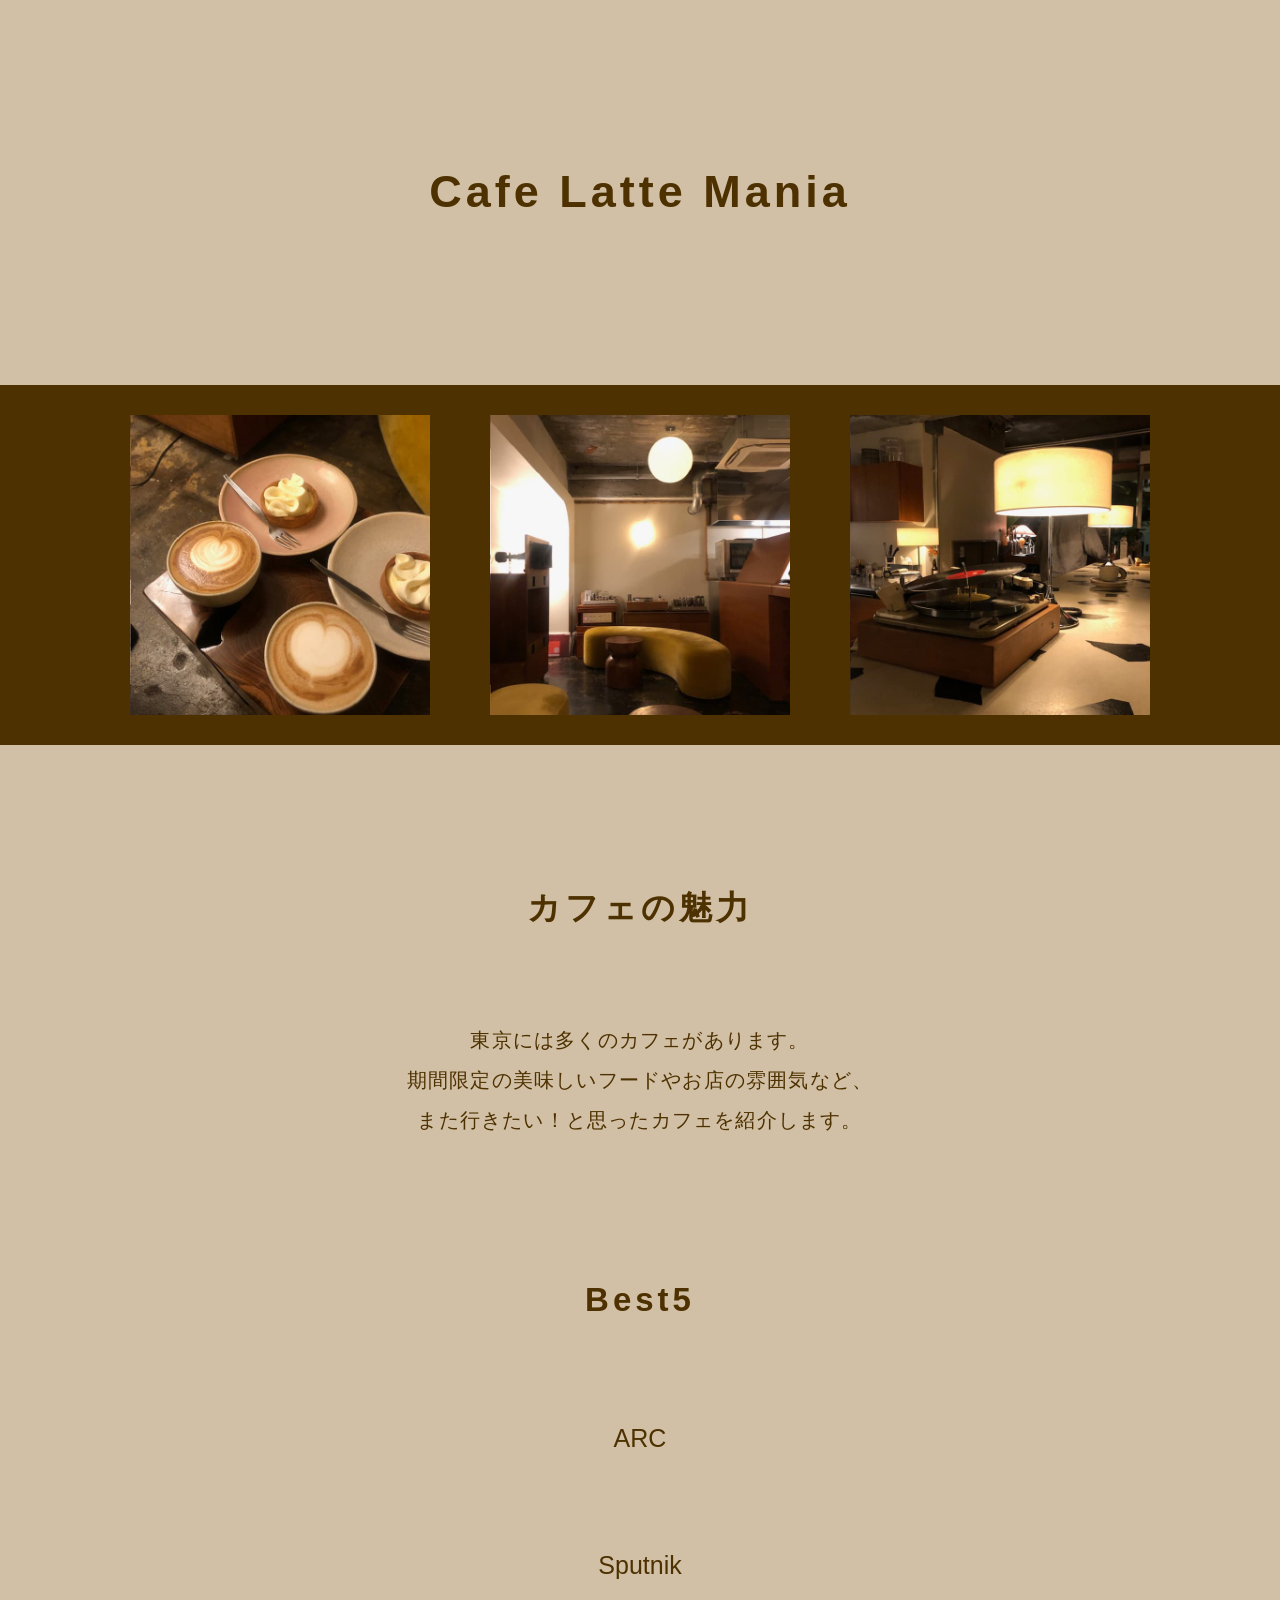
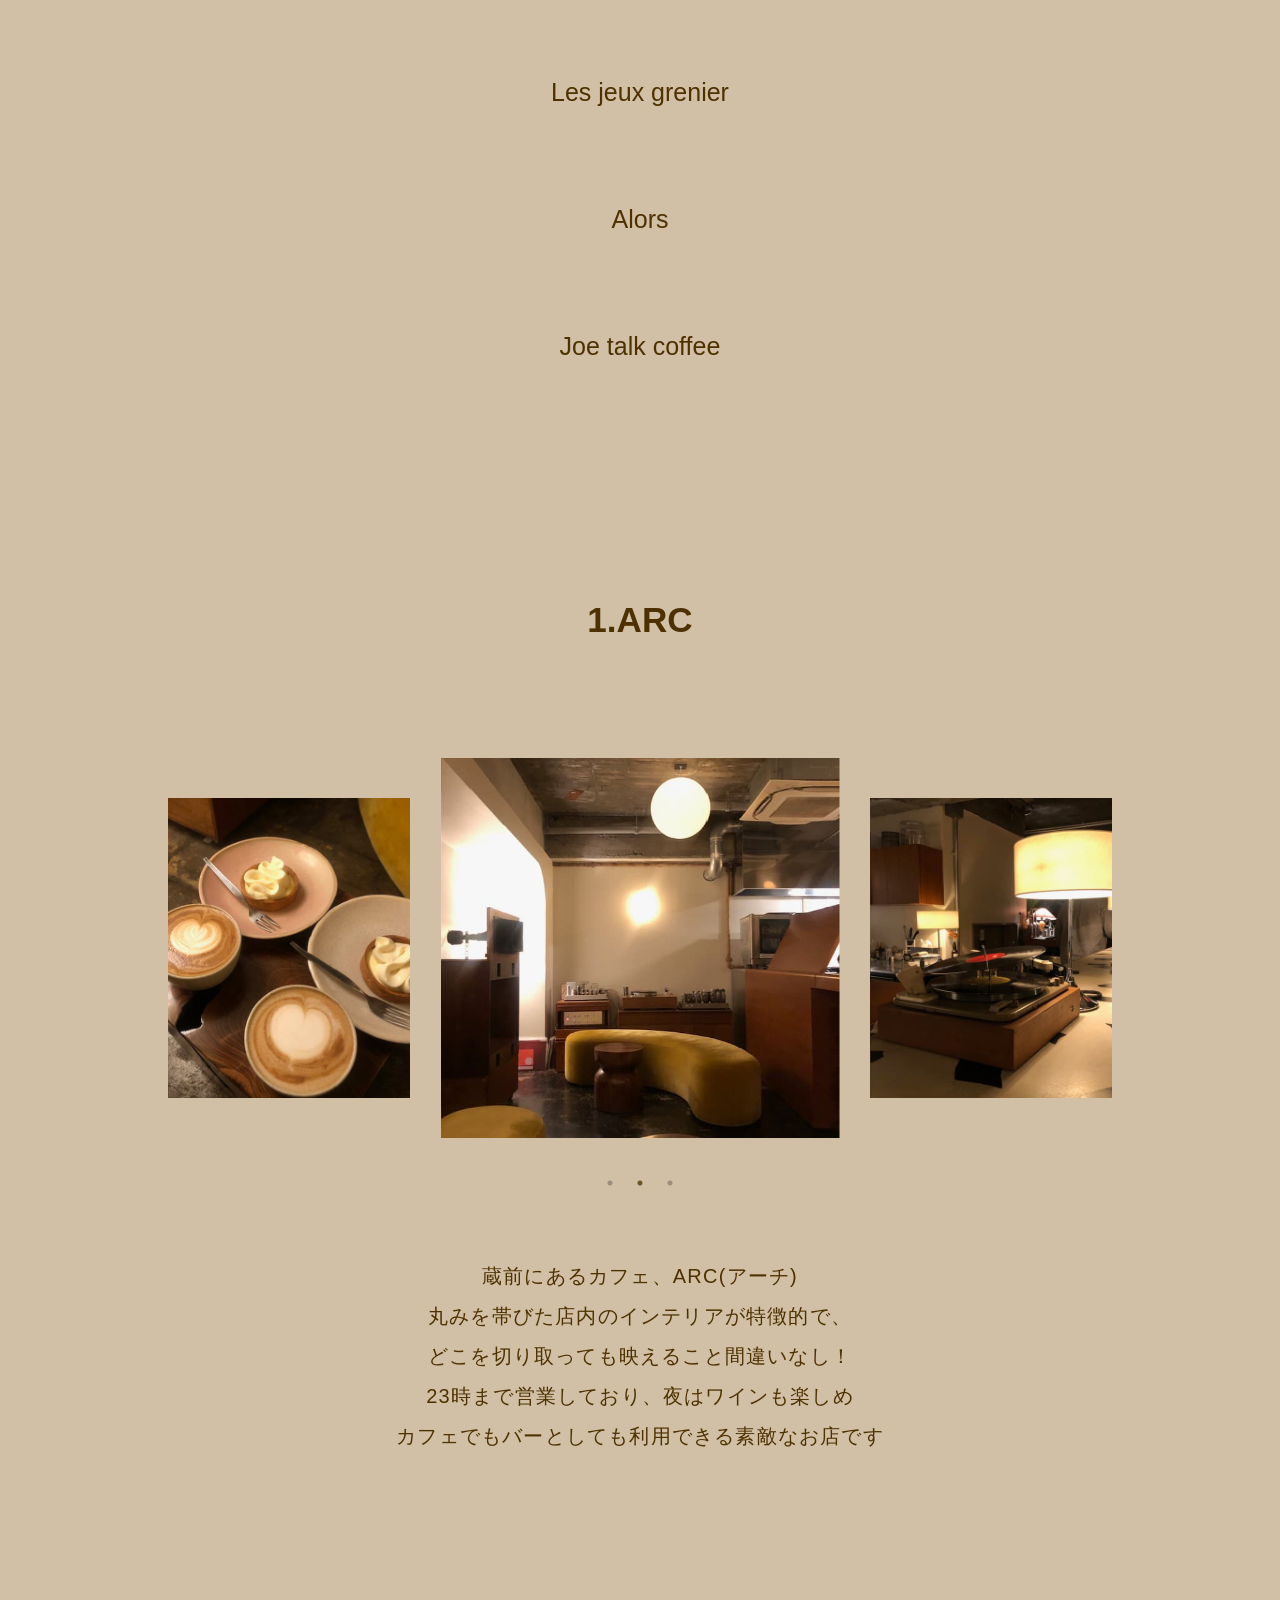
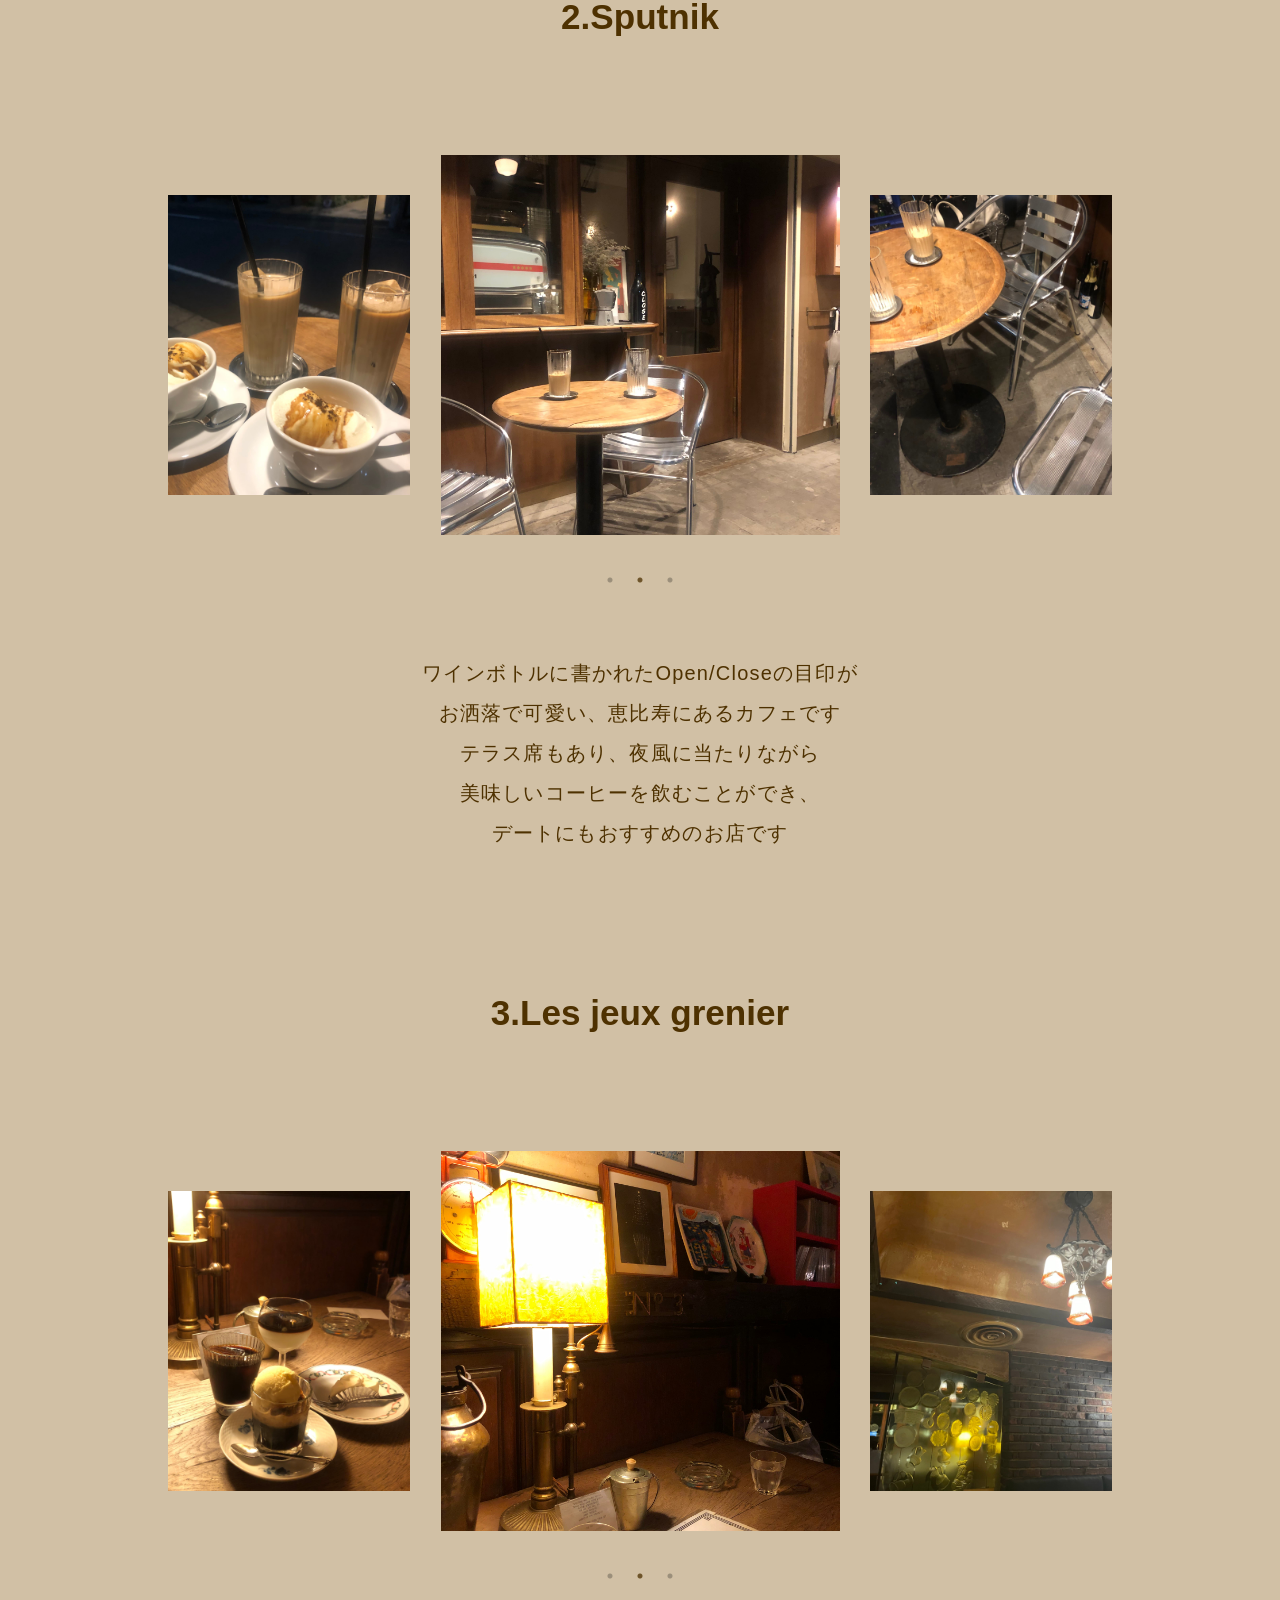
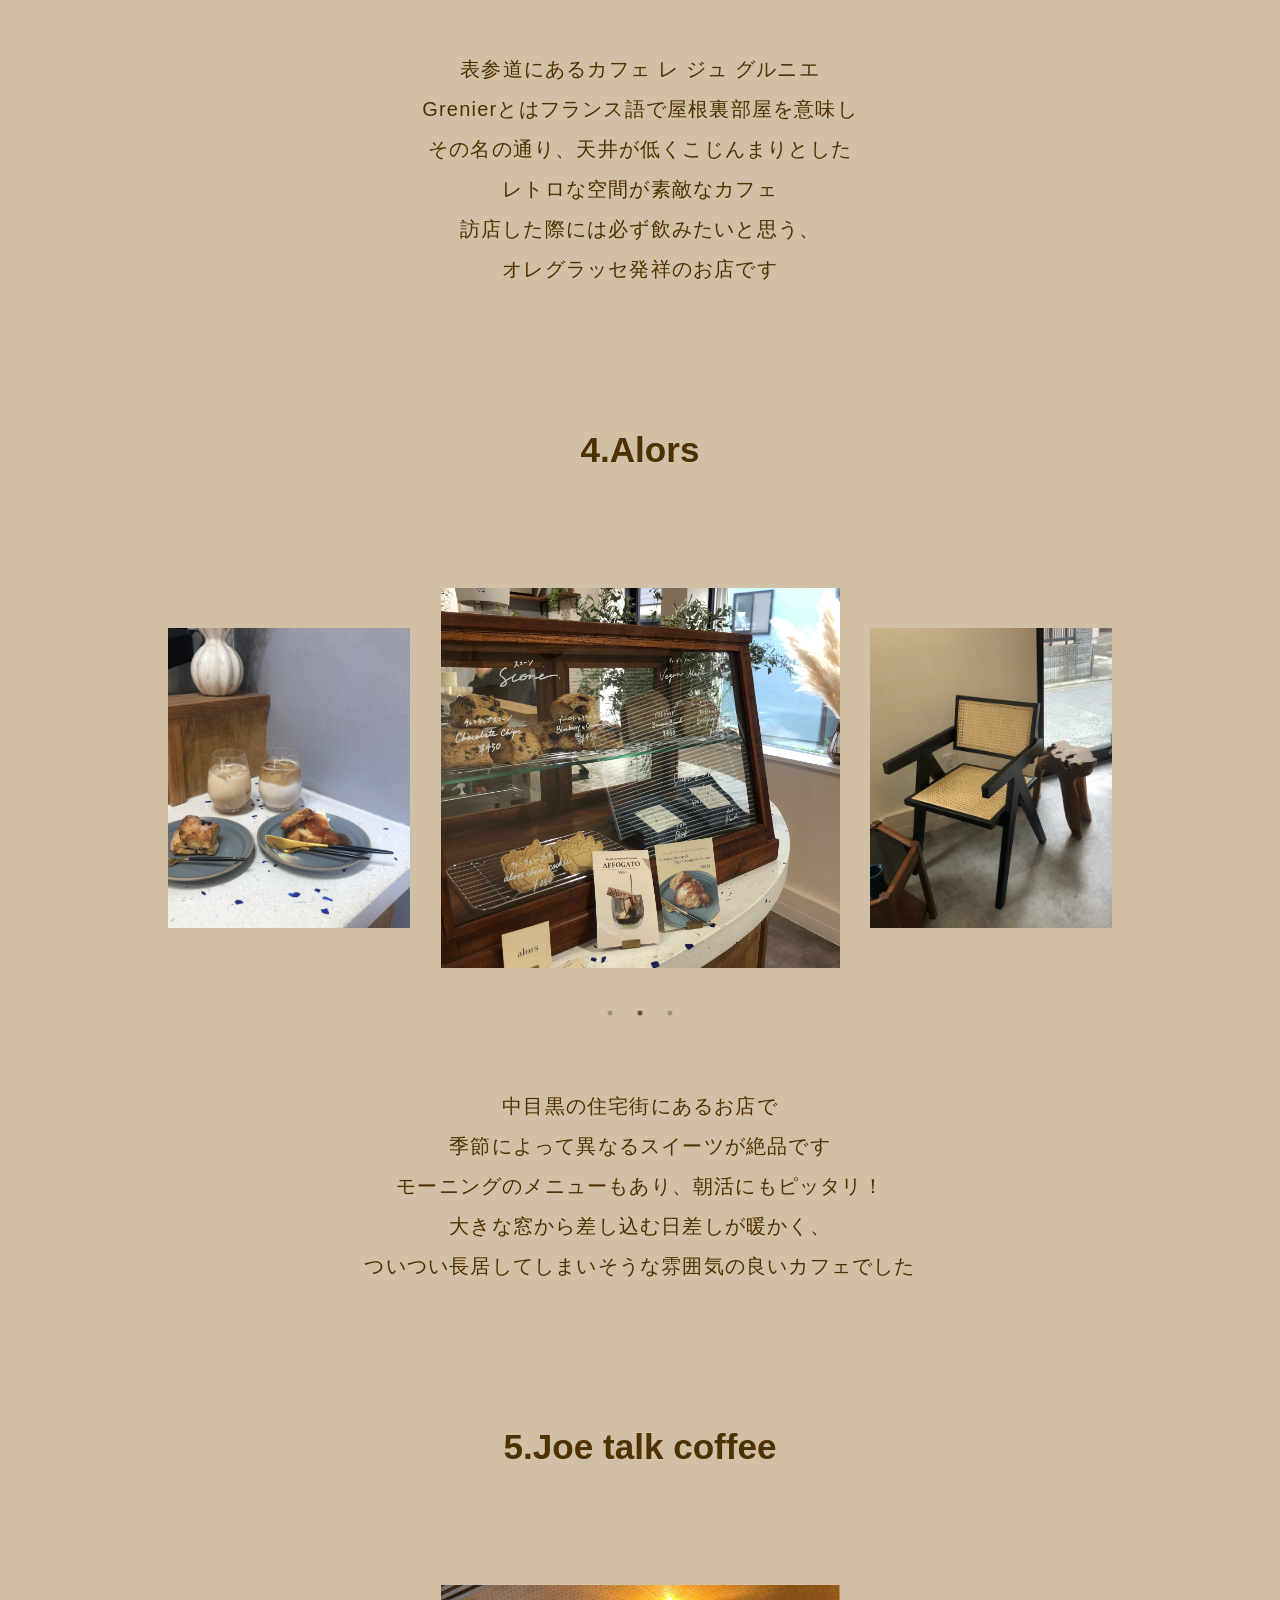
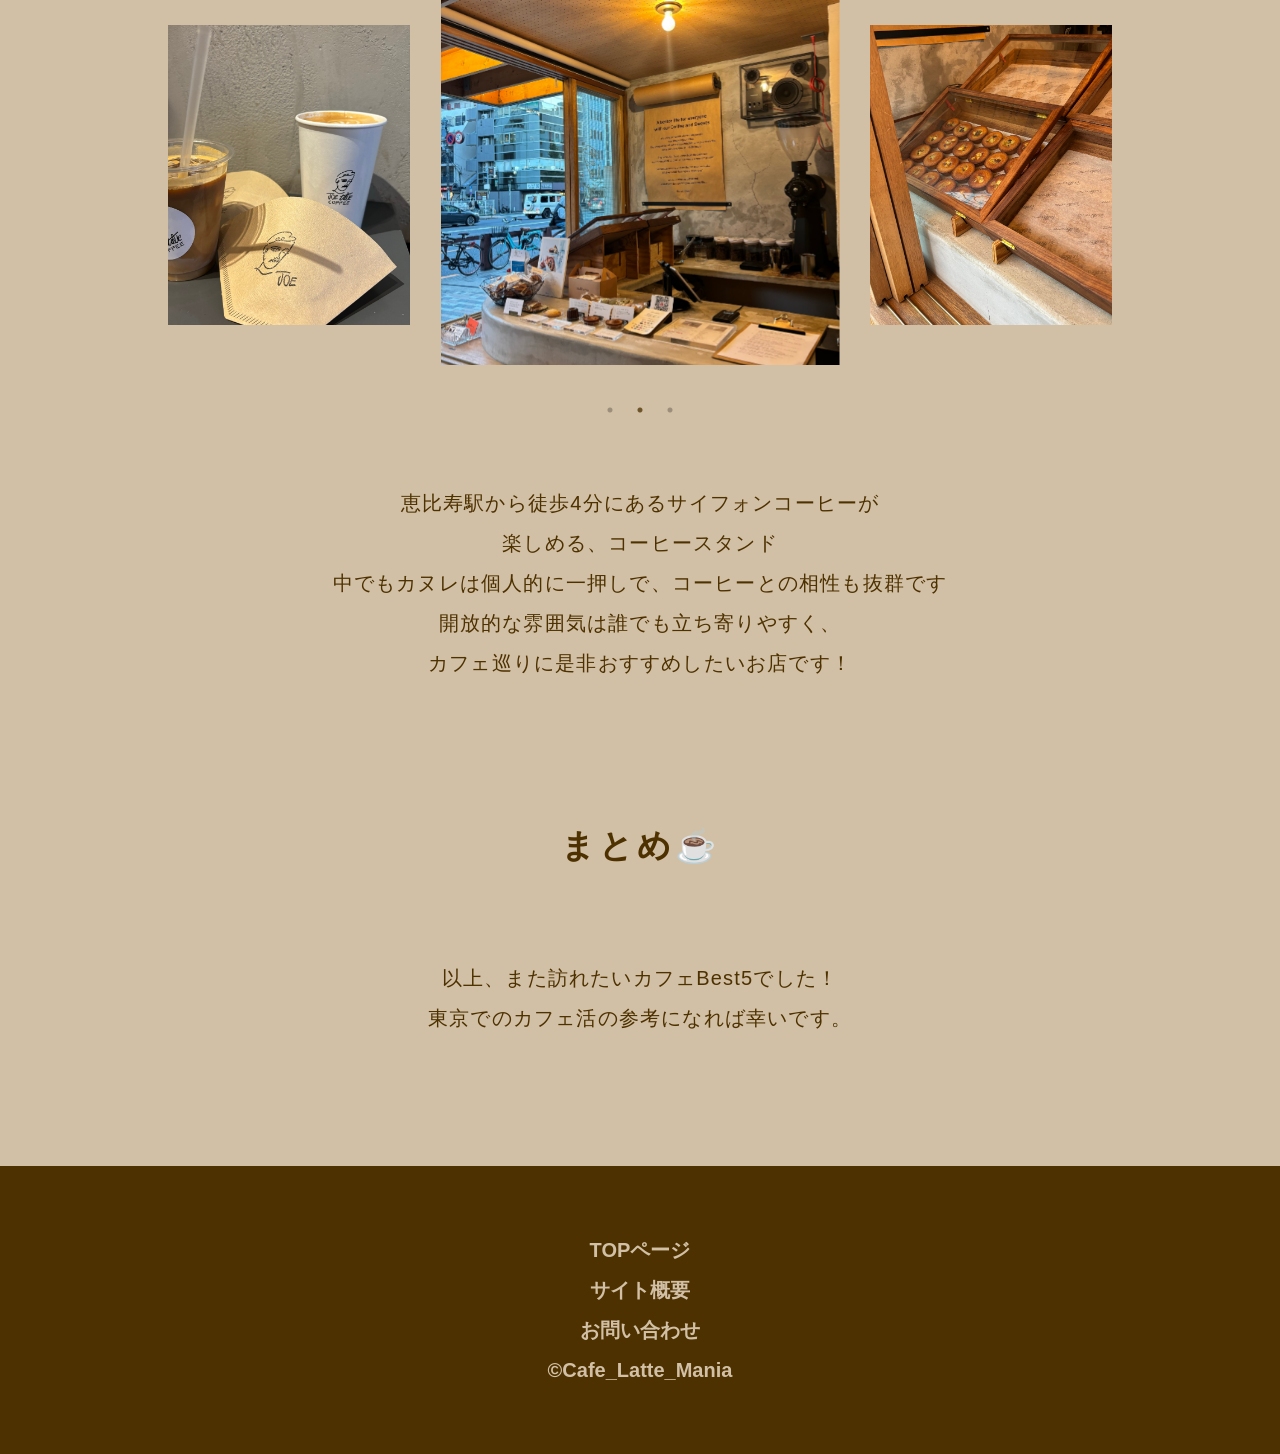
<file: index.html>
<!DOCTYPE html>
<html lang="ja">
<head>
  <meta charset="UTF-8">
  <meta http-equiv="X-UA-Compatible" content="IE=edge">
  <title>Cafe Latte Mania</title>
  <meta name="description" content="カフェラテ好きが選ぶまたいきたいおすすめカフェ「ベスト5」">

  <!-- OGP -->
  <meta property="og:title" content="Cafe Latte Mania">
  <meta property="og:description" content="カフェラテ好きが選ぶまたいきたいおすすめカフェ「ベスト5」">
  <meta property="og:type" content="website">
  <meta property="og:url" content="https://gfsour037.github.io/cafe-latte-mania/">
  <meta property="og:image" content="https://gfsour037.github.io/cafe-latte-mania/assets/ogp.png">
  <meta property="og:site_name" content="Cafe Latte Mania">
  <meta property="og:locale" content="ja_JP">

  <meta name="viewport" content="width=device-width, initial-scale=1">
  <link href="./css/reset.css" rel="stylesheet" type="text/css">
  <link href="./css/style.css" rel="stylesheet" type="text/css">
  <link href="slick/slick.css" rel="stylesheet" type="text/css">
  <link href="slick/slick-theme.css" rel="stylesheet" type="text/css">

</head>

<body>
  <header>
    <h1>Cafe Latte Mania</h1>
  </header>

  <section id="main-visual">
    <div class="mv">
      <img class="mv" src="assets/cafeFv1.jpg" alt="">
      <img class="mv" src="assets/cafeFv2.jpg" alt="">
      <img class="mv" src="assets/cafeFv3.jpg" alt="">
    </div>
  </section>

  <section id="description">
    <h2>カフェの魅力</h2>
    <p>
      東京には多くのカフェがあります。<br>
      期間限定の美味しいフードやお店の雰囲気など、<br>
      また行きたい！と思ったカフェを紹介します。</p>
  </section>

  <section id="list">
    <h2>Best5</h2>

    <ul>
      <li><a href="#arc">ARC</a></li>
      <li><a href="#sputnik">Sputnik</a></li>
      <li><a href="#lesjeux">Les jeux grenier</a></li>
      <li><a href="#alors">Alors</a></li>
      <li><a href="#joe">Joe talk coffee</a></li>
    </ul>
  </section>

  <section id="introduction">
    <article id="arc">
      <h3>1.ARC</h3>

      <div class="slider">
        <div><img class="slide" src="assets/cafeFv1.jpg"></div>
        <div><img class="slide" src="assets/cafeFv2.jpg"></div>
        <div><img class="slide" src="assets/cafeFv3.jpg"></div>
      </div>

      <p class="detail">
        蔵前にあるカフェ、ARC(アーチ)<br>
        丸みを帯びた店内のインテリアが特徴的で、<br>
        どこを切り取っても映えること間違いなし！<br>
        23時まで営業しており、夜はワインも楽しめ<br>
        カフェでもバーとしても利用できる素敵なお店です

      </p>
    </article>

    <article id="sputnik">
      <h3>2.Sputnik</h3>

      <div class="slider">
        <div><img class="slide" src="assets/sputnik1.jpg"></div>
        <div><img class="slide" src="assets/sputnik2.jpg"></div>
        <div><img class="slide" src="assets/sputnik3.jpg"></div>
      </div>

      <p class="detail">
        ワインボトルに書かれたOpen/Closeの目印が<br>
        お洒落で可愛い、恵比寿にあるカフェです<br>
        テラス席もあり、夜風に当たりながら<br>
        美味しいコーヒーを飲むことができ、<br>
        デートにもおすすめのお店です
      </p>
    </article>

    <article id="lesjeux">
      <h3>3.Les jeux grenier</h3>

      <div class="slider">
        <div><img class="slide" src="assets/lesjeuxgrenier1.jpg"></div>
        <div><img class="slide" src="assets/lesjeuxgrenier2.jpg"></div>
        <div><img class="slide" src="assets/lesjeuxgrenier3.jpg"></div>
      </div>

      <p class="detail">
        表参道にあるカフェ レ ジュ グルニエ<br>
        Grenierとはフランス語で屋根裏部屋を意味し<br>
        その名の通り、天井が低くこじんまりとした<br>
        レトロな空間が素敵なカフェ<br>
        訪店した際には必ず飲みたいと思う、<br>
        オレグラッセ発祥のお店です
      </p>
    </article>

    <article id="alors">
      <h3>4.Alors</h3>

      <div class="slider">
        <div><img class="slide" src="assets/alors1.jpg"></div>
        <div><img class="slide" src="assets/alors2.jpg"></div>
        <div><img class="slide" src="assets/alors3.jpg"></div>
      </div>

      <p class="detail">
        中目黒の住宅街にあるお店で<br>
        季節によって異なるスイーツが絶品です<br>
        モーニングのメニューもあり、朝活にもピッタリ！<br>
        大きな窓から差し込む日差しが暖かく、<br>
        ついつい長居してしまいそうな雰囲気の良いカフェでした
      </p>
    </article>

    <article id="joe">
      <h3>5.Joe talk coffee</h3>

      <div class="slider">
        <div><img class="slide" src="assets/joetalkcoffee1.jpg"></div>
        <div><img class="slide" src="assets/joetalkcoffee2.jpg"></div>
        <div><img class="slide" src="assets/joetalkcoffee3.jpg"></div>
      </div>

      <p class="detail">
        恵比寿駅から徒歩4分にあるサイフォンコーヒーが<br>
        楽しめる、コーヒースタンド<br>
        中でもカヌレは個人的に一押しで、コーヒーとの相性も抜群です<br>
        開放的な雰囲気は誰でも立ち寄りやすく、<br>
        カフェ巡りに是非おすすめしたいお店です！

      </p>
    </article>

  </section>

  <section id="summary">
    <h2>まとめ☕️</h2>
    <p>
      以上、また訪れたいカフェBest5でした！<br>
      東京でのカフェ活の参考になれば幸いです。
    </p>
  </section>

  <footer>
    <a href="#" id="page-top">TOPページ</a><br>
    サイト概要<br>
    お問い合わせ<br>
    ©︎Cafe_Latte_Mania
  </footer>

  <script src="https://ajax.googleapis.com/ajax/libs/jquery/3.6.1/jquery.min.js"></script>
  <script src="slick/slick.min.js"></script>

  <script type="text/javascript">

    $(function () {
      $('.slider').slick(
        {
          autoplay: false,
          dots: true,
          arrows: true,
          variableWidth: true,
          centerMode: true,
          centerPadding: '0px',
          infinite: false,
          initialSlide: 1
        });
    });
  </script>

</body>
</file>
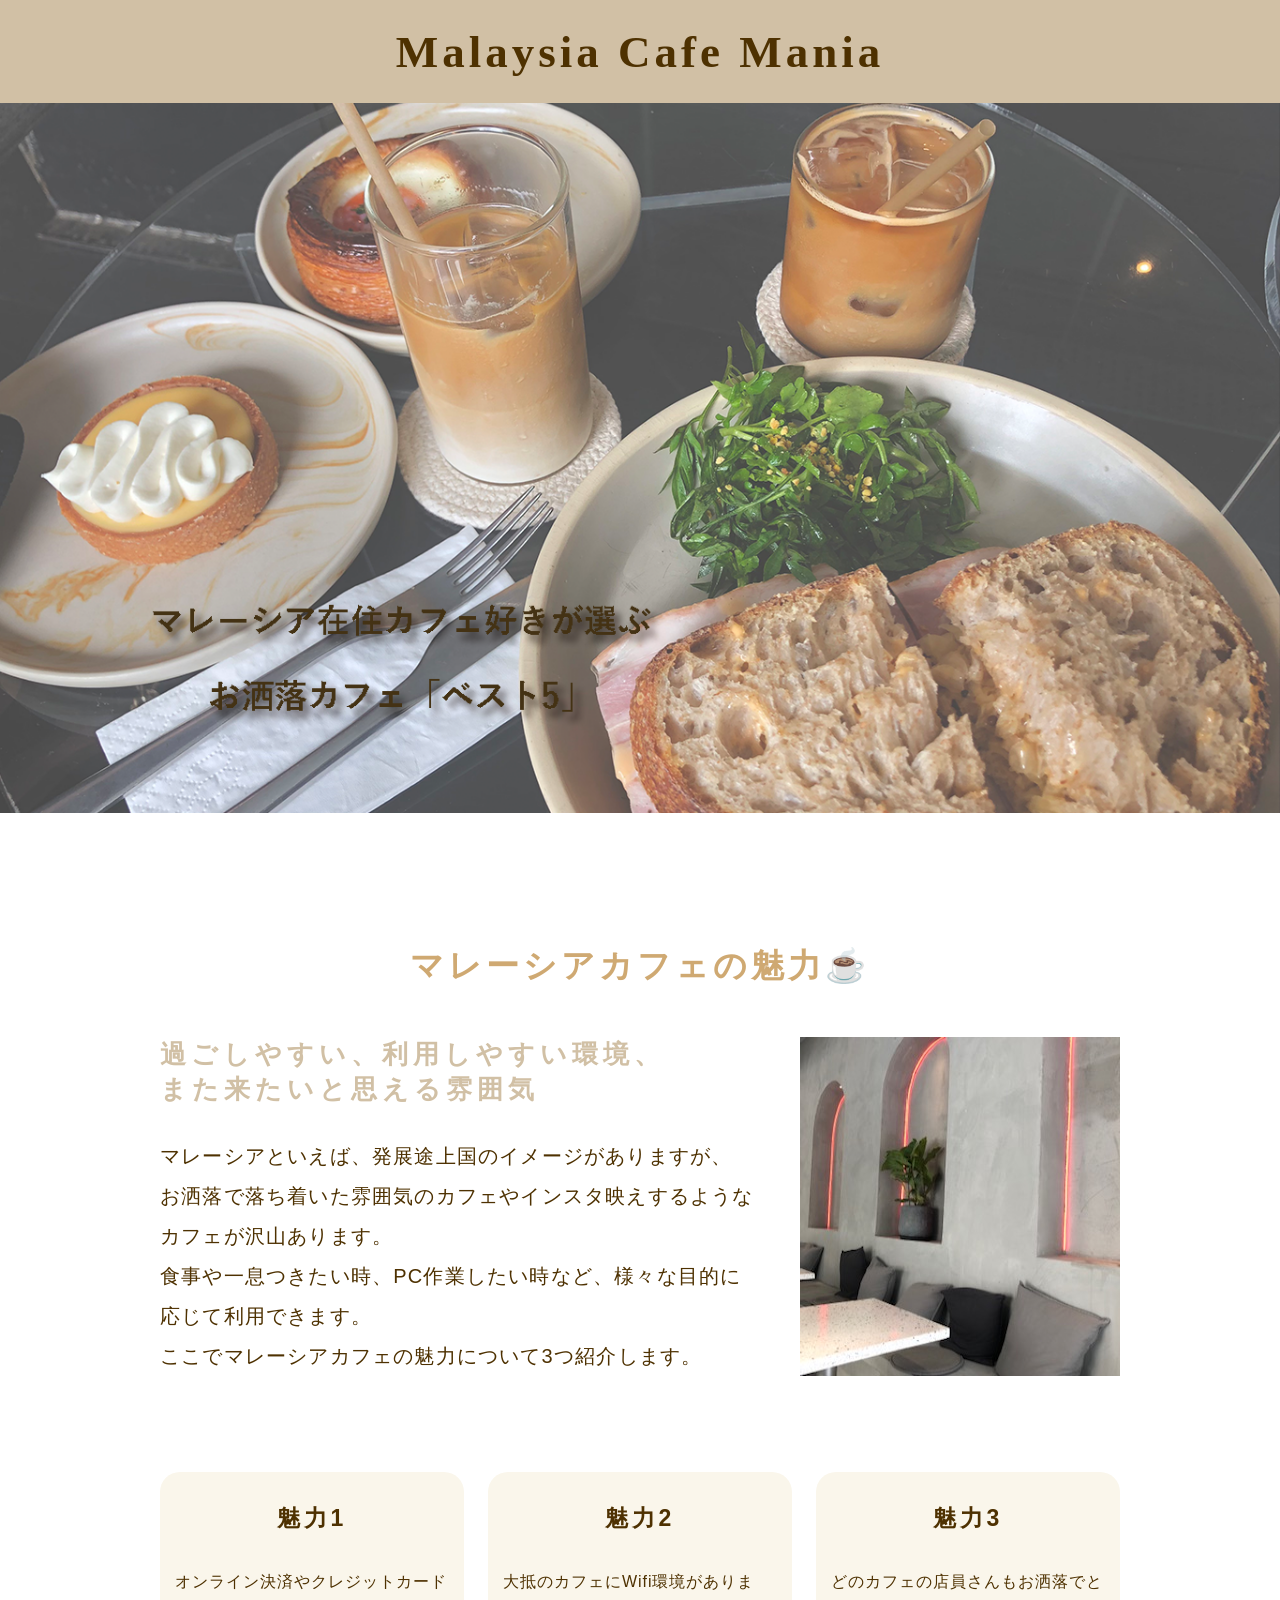
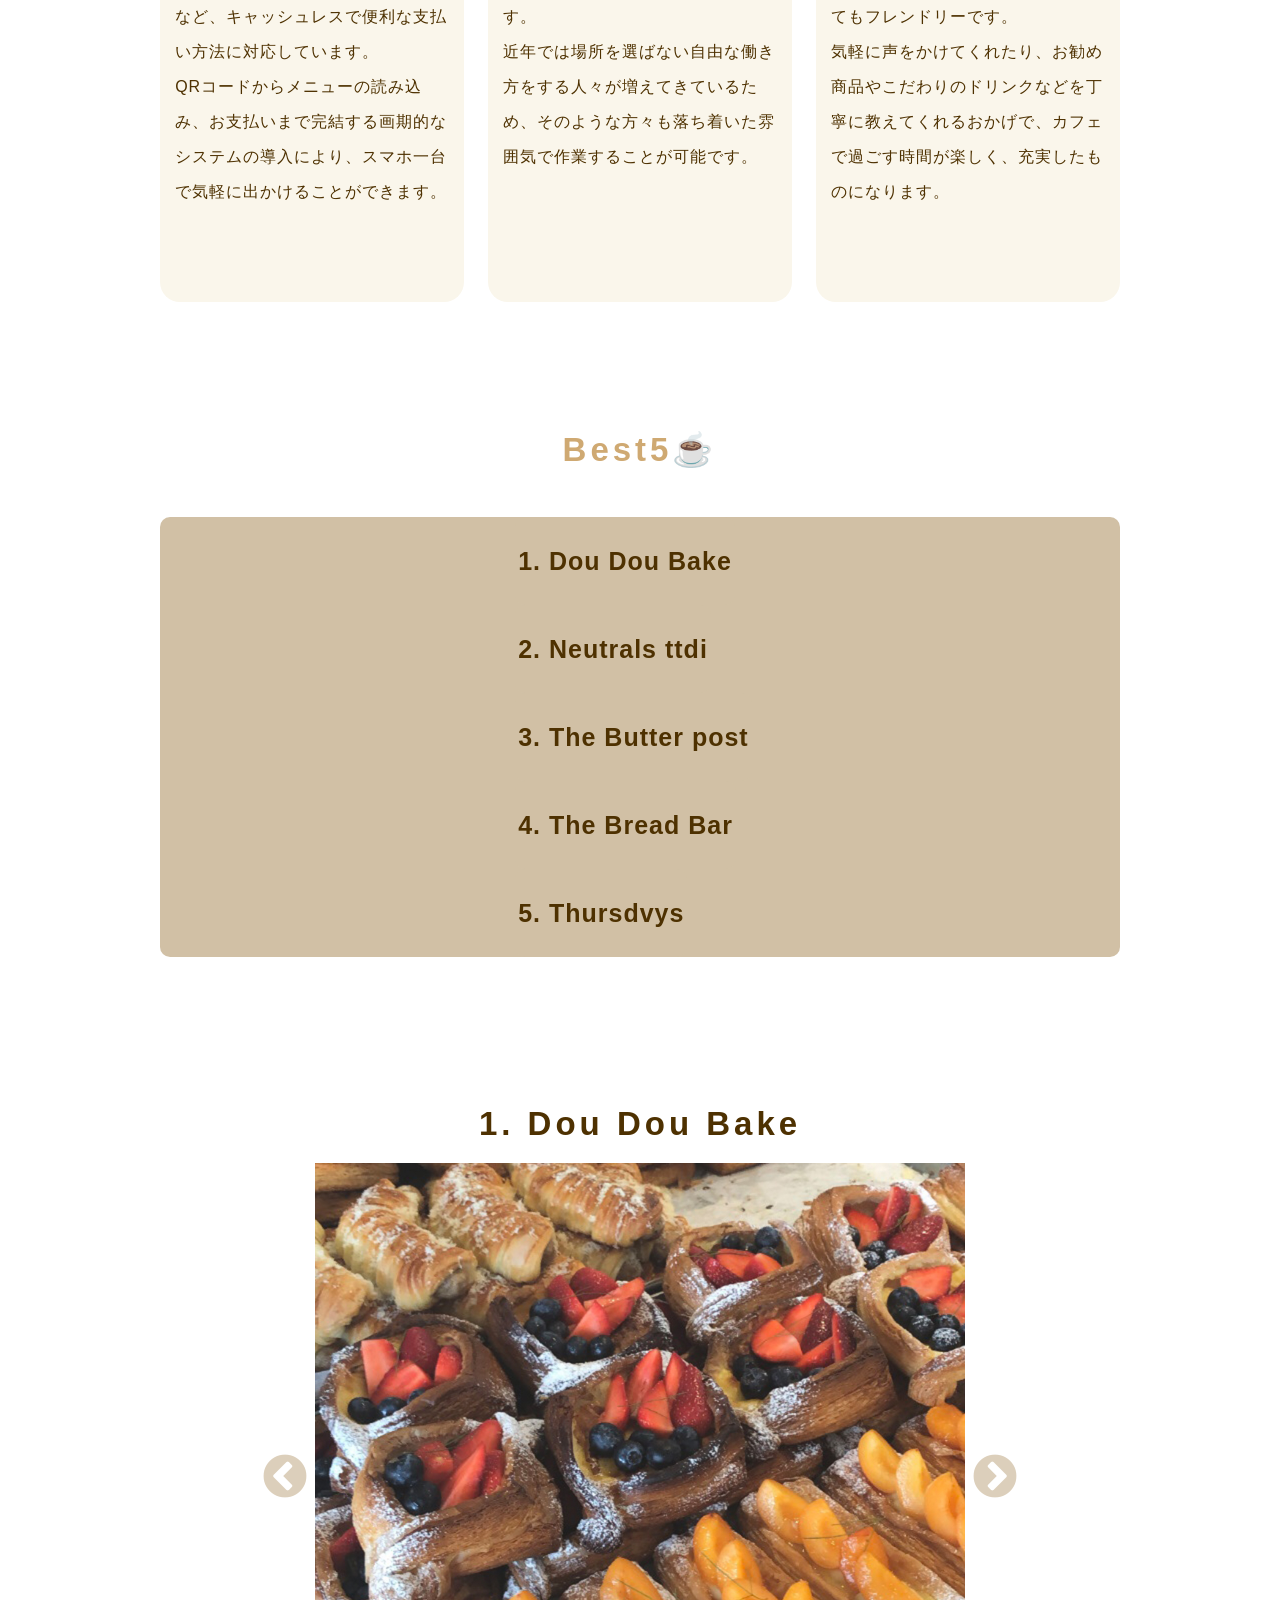
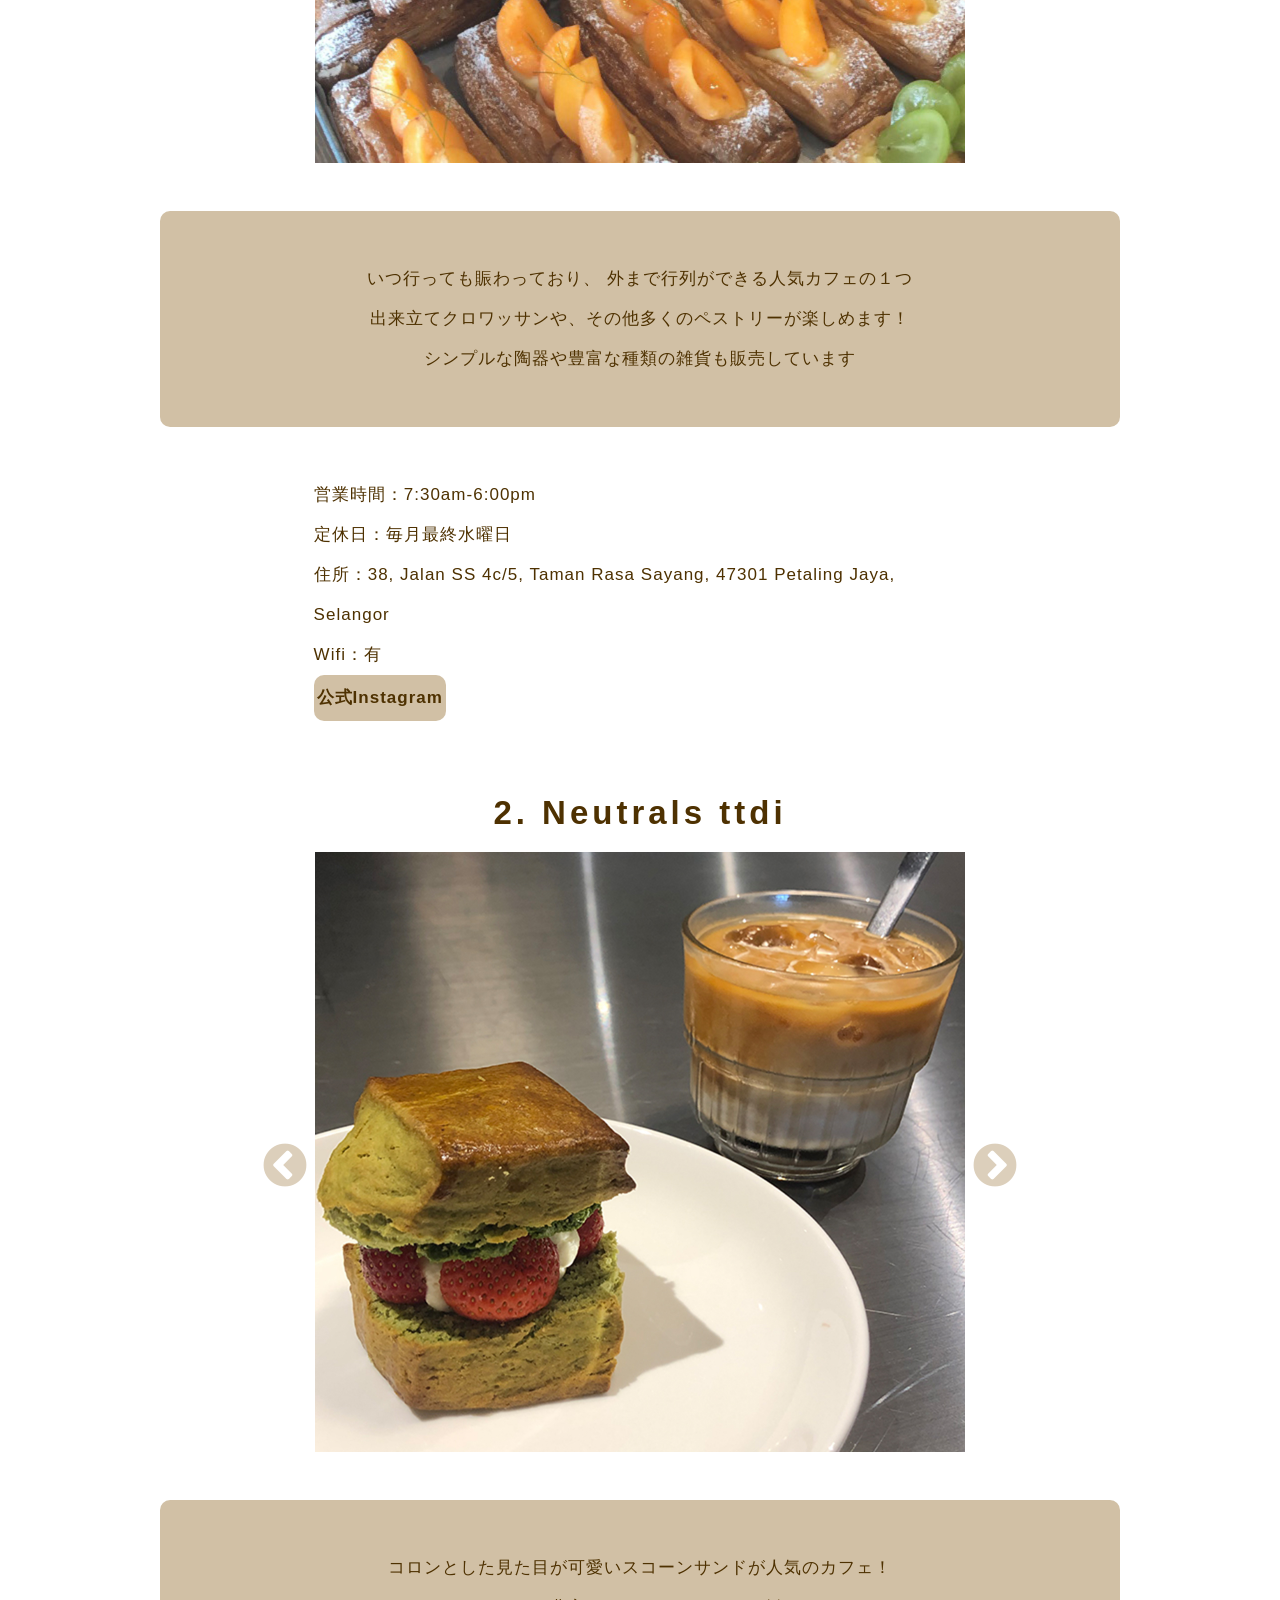
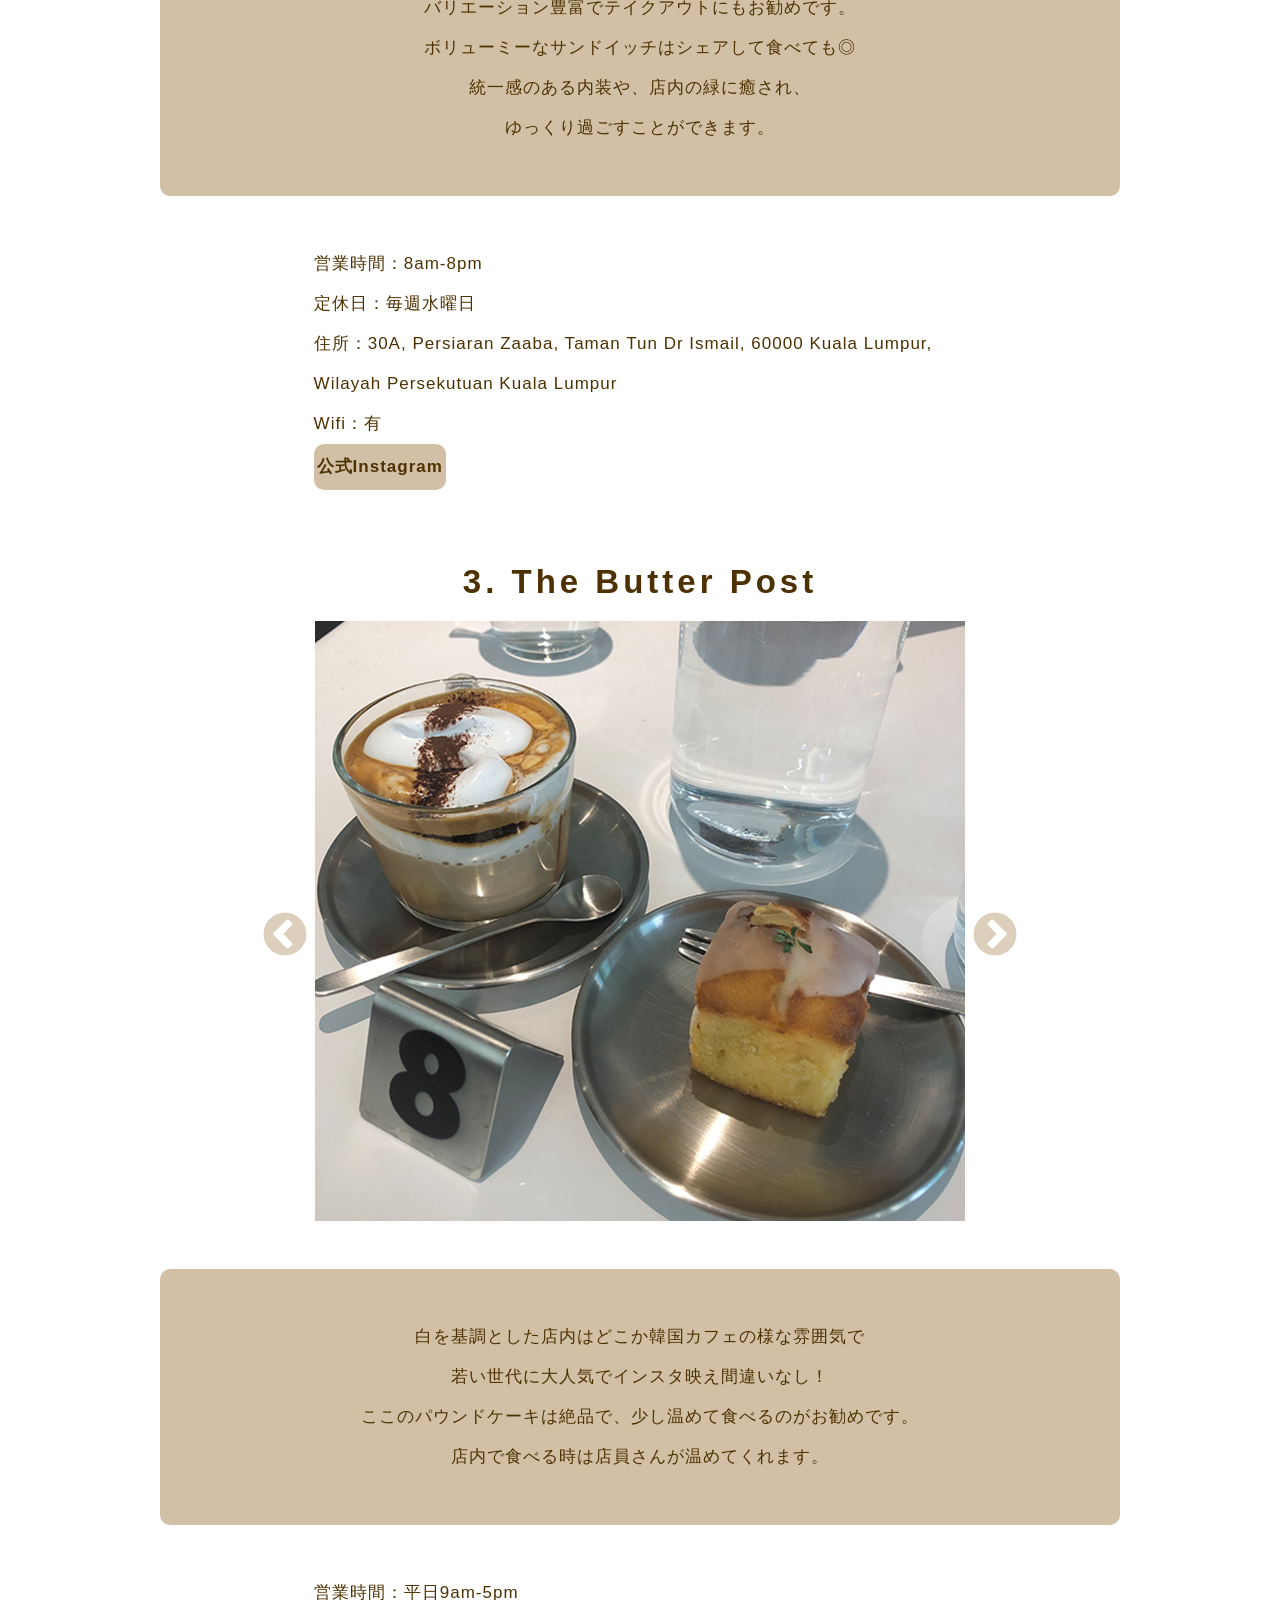
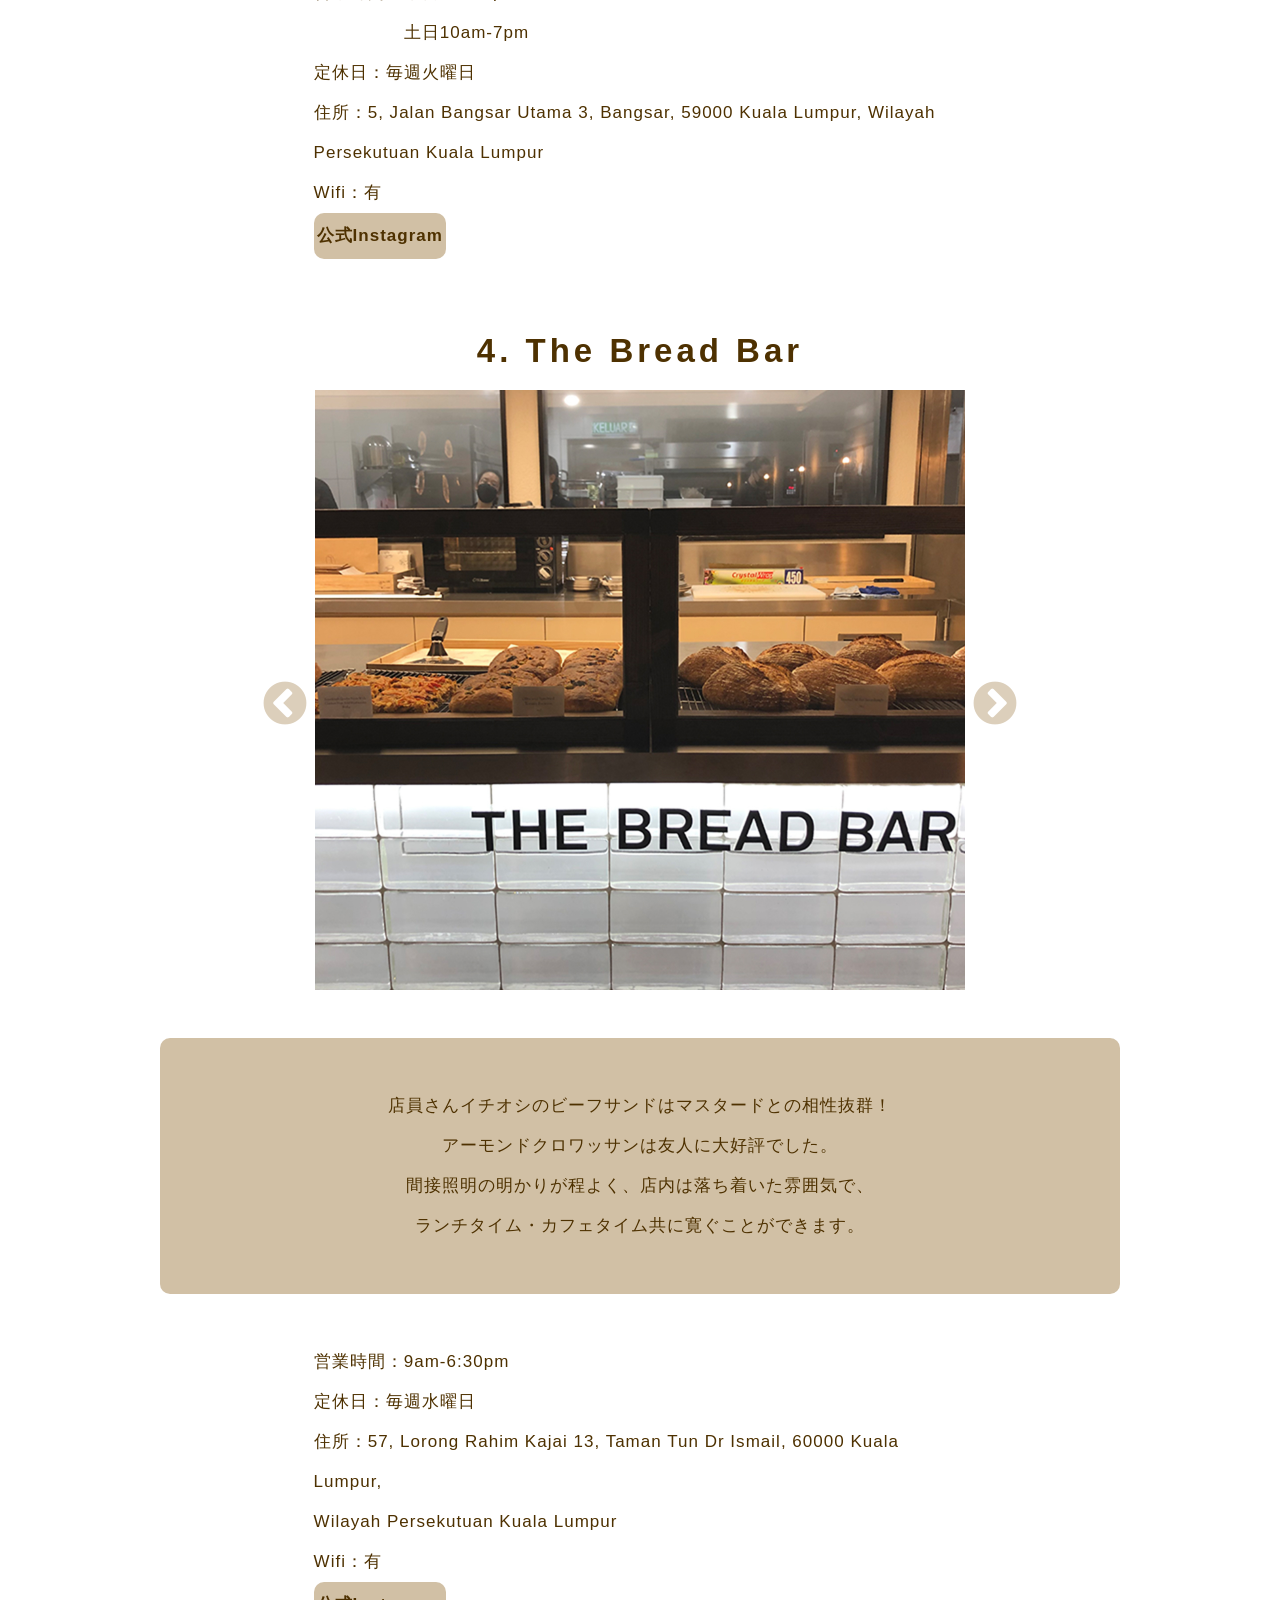
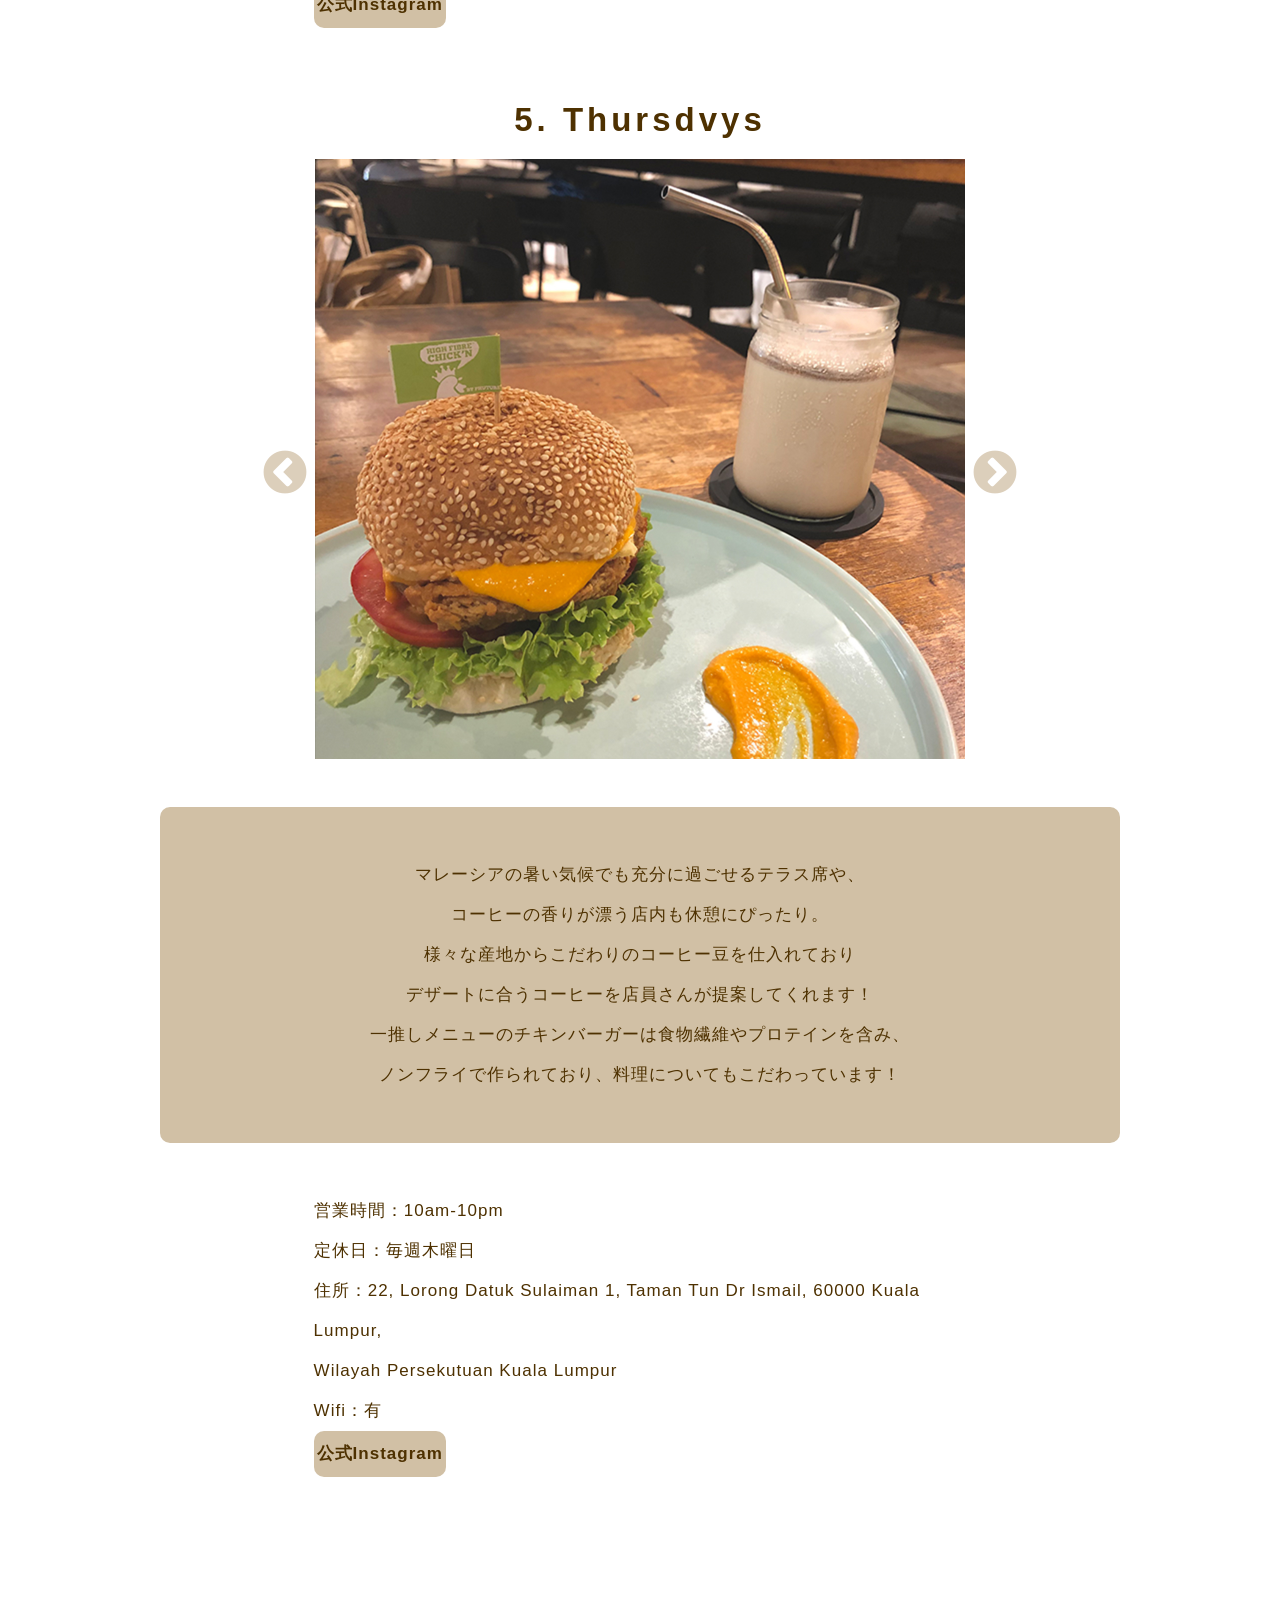
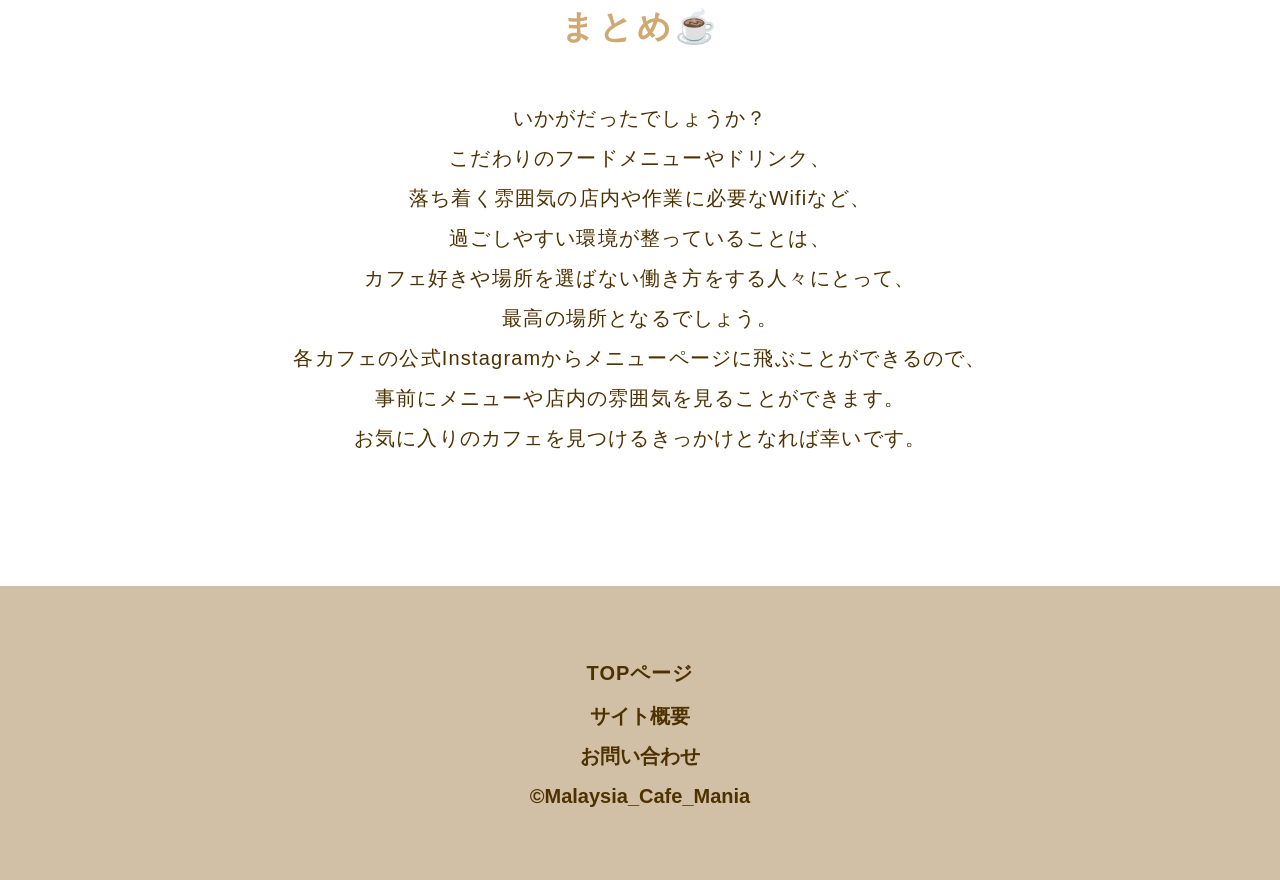
<file: slick/fonts/Malaysia cafe/index.html>
<!DOCTYPE html>
<html lang="ja">
<head>
  <meta charset="UTF-8">
  <meta http-equiv="X-UA-Compatible" content="IE=edge">
  <title>Malaysia Cafe Mania</title>
  <meta name="description" content="マレーシア在住カフェ好きが選ぶおすすめカフェ「ベスト5」">
  <meta name="viewport" content="width=device-width, initial-scale=1">
  <link href="./css/reset.css" rel="stylesheet" type="text/css">
  <link href="./css/style.css" rel="stylesheet" type="text/css">
  <link href="slick/slick-theme.css" rel="stylesheet" type="text/css">
  <link href="slick/slick.css" rel="stylesheet" type="text/css">
</head>

<body>
  <header>
    <h1>Malaysia Cafe Mania</h1>
  </header>

  <section id="main-visual">
    <img class="mv" src="assets/Fv.jpg" alt="Main visual image">
  </section>

  <section id="charm">
    <div class="section-inner">
      <h2>マレーシアカフェの魅力☕️</h2>

      <div class="col-2">
        <div class="item">
          <h3>過ごしやすい、利用しやすい環境、<br>
              また来たいと思える雰囲気</h3>

          <p class="medium pc-only">マレーシアといえば、発展途上国のイメージがありますが、<br>
            お洒落で落ち着いた雰囲気のカフェやインスタ映えするような<br>
            カフェが沢山あります。<br>
            食事や一息つきたい時、PC作業したい時など、様々な目的に<br>
            応じて利用できます。<br>
            ここでマレーシアカフェの魅力について3つ紹介します。
          </p>

          <p class="medium sp-only">マレーシアといえば、<br>
            発展途上国のイメージがありますが、<br>
            お洒落で落ち着いた雰囲気のカフェや<br>
            インスタ映えするようなカフェが沢山あります。<br>
            食事や一息つきたい時、PC作業したい時など、<br>
            様々な目的に応じて利用できます。<br>
            ここでマレーシアカフェの魅力について<br>
            3つ紹介します。
          </p>
        </div>

        <div class="item">
          <img class="charm" src="assets/charm.jpg" alt="Cafe charm">
        </div>
      </div>

      <div class="col-3">
        <div class="card">
          <h5>魅力1</h5>
          <p class="small">
              オンライン決済やクレジットカードなど、キャッシュレスで便利な支払い方法に対応しています。<br>
              QRコードからメニューの読み込み、お支払いまで完結する画期的なシステムの導入により、スマホ一台で気軽に出かけることができます。
            </p>
        </div>

        <div class="card">
          <h5>魅力2</h5>
          <p class="small">
              大抵のカフェにWifi環境があります。<br>
              近年では場所を選ばない自由な働き方をする人々が増えてきているため、そのような方々も落ち着いた雰囲気で作業することが可能です。
            </p>
        </div>

        <div class="card">
          <h5>魅力3</h5>
          <p class="small">
              どのカフェの店員さんもお洒落でとてもフレンドリーです。<br>
              気軽に声をかけてくれたり、お勧め商品やこだわりのドリンクなどを丁寧に教えてくれるおかげで、カフェで過ごす時間が楽しく、充実したものになります。
            </p>
        </div>
      </div>
  </section>

  <div id="contents">
    <div class="section-inner">
      <h2>Best5☕️</h2>
      <ul>
        <li><a href="#doudoubake">1. Dou Dou Bake</a></li>
        <li><a href="#neutrals">2. Neutrals ttdi</a></li>
        <li><a href="#butterpost">3. The Butter post</a></li>
        <li><a href="#breadbar">4. The Bread Bar</a></li>
        <li><a href="#thursdvys">5. Thursdvys</a></li>
      </ul>
    </div>
  </div>

  <div id="introduction">
    <div class="section-inner">
      <h4 id="doudoubake">1. Dou Dou Bake</h4>

      <div class="slide">
        <img class="cafe" src="assets/introduction/doudoubake/doudoubake.jpg">
        <img class="cafe" src="assets/introduction/doudoubake/doudoubake2.jpg">
        <img class="cafe" src="assets/introduction/doudoubake/doudoubake3.jpg">
        <img class="cafe" src="assets/introduction/doudoubake/doudoubake4.jpg">
      </div>

      <p class="cafe pc-only">いつ行っても賑わっており、
      外まで行列ができる人気カフェの１つ<br>
      出来立てクロワッサンや、その他多くのペストリーが楽しめます！<br>
      シンプルな陶器や豊富な種類の雑貨も販売しています</p>

      <p class="cafe sp-only">いつ行っても賑わっており、<br>
            外まで行列ができる人気カフェの１つ<br>
            出来立てクロワッサンや、<br>
            その他多くのペストリーが楽しめます！<br>
            シンプルな陶器や<br>
            豊富な種類の雑貨も販売しています</p>

      <p class="memo">営業時間：7:30am-6:00pm<br>
      定休日：毎月最終水曜日<br>
      住所：38, Jalan SS 4c/5, Taman Rasa Sayang, 47301 Petaling Jaya, Selangor<br>
      Wifi：有<br>
      <a href="https://www.instagram.com/doudou_bake/" id="instagram-button" target="_blank">公式Instagram</a></p>

      <h4 id="neutrals">2. Neutrals ttdi</h4>

      <div class="slide">
        <img class="cafe" src="assets/introduction/neutrals/neutrals ttdi.jpg">
        <img class="cafe" src="assets/introduction/neutrals/neutrals2.jpg">
        <img class="cafe" src="assets/introduction/neutrals/neutrals3.jpg">
        <img class="cafe" src="assets/introduction/neutrals/neutrals4.jpg">
      </div>

      <p class="cafe pc-only">コロンとした見た目が可愛いスコーンサンドが人気のカフェ！<br>
      バリエーション豊富でテイクアウトにもお勧めです。<br>
      ボリューミーなサンドイッチはシェアして食べても◎<br>
      統一感のある内装や、店内の緑に癒され、<br>
      ゆっくり過ごすことができます。</p>

      <p class="cafe sp-only">コロンとした見た目が可愛い<br>
        スコーンサンドが人気のカフェ！<br>
            バリエーション豊富でテイクアウトにもお勧めです。<br>
            ボリューミーなサンドイッチはシェアして食べても◎<br>
            統一感のある内装や、店内の緑に癒され、<br>
            ゆっくり過ごすことができます。</p>

      <p class="memo">営業時間：8am-8pm<br>
      定休日：毎週水曜日<br>
      住所：30A, Persiaran Zaaba, Taman Tun Dr Ismail, 60000 Kuala Lumpur,<br>
      Wilayah Persekutuan Kuala Lumpur<br>
      Wifi：有<br>
      <a href="https://www.instagram.com/neutrals.ttdi/" id="instagram-button" target="_blank">公式Instagram</a></p>

      <h4 id="butterpost">3. The Butter Post</h4>

      <div class="slide">
        <img class="cafe" src="assets/introduction/thebutterpost/the butter post.jpg">
        <img class="cafe" src="assets/introduction/thebutterpost/thebutterpost2.jpg">
        <img class="cafe" src="assets/introduction/thebutterpost/thebutterpost3.jpg">
        <img class="cafe" src="assets/introduction/thebutterpost/thebutterpost4.jpg">
        <img class="cafe" src="assets/introduction/thebutterpost/thebutterpost5.jpg">
        <img class="cafe" src="assets/introduction/thebutterpost/thebutterpost6.jpg">
      </div>

      <p class="cafe pc-only">白を基調とした店内はどこか韓国カフェの様な雰囲気で<br>
      若い世代に大人気でインスタ映え間違いなし！<br>
      ここのパウンドケーキは絶品で、少し温めて食べるのがお勧めです。<br>
      店内で食べる時は店員さんが温めてくれます。</p>

      <p class="cafe sp-only">白を基調とした店内は<br>
        どこか韓国カフェの様な雰囲気で<br>
        若い世代に大人気でインスタ映え間違いなし！<br>
        ここのパウンドケーキは絶品で、<br>
        少し温めて食べるのがお勧めです。<br>
        店内で食べる時は店員さんが温めてくれます。</p>

      <p class="memo">営業時間：平日9am-5pm<br>
        　　　　　土日10am-7pm <br>
      定休日：毎週火曜日 <br>
      住所：5, Jalan Bangsar Utama 3, Bangsar, 59000 Kuala Lumpur, Wilayah <br>
      Persekutuan Kuala Lumpur<br>
      Wifi：有<br>
      <a href="https://www.instagram.com/thebutterpost/" id="instagram-button" target="_blank">公式Instagram</a></p>

      <h4 id="breadbar">4. The Bread Bar</h4>

      <div class="slide">
        <img class="cafe" src="assets/introduction/thebreadbar/the bread bar.jpg">
        <img class="cafe" src="assets/introduction/thebreadbar/thebreadbar2.jpg">
        <img class="cafe" src="assets/introduction/thebreadbar/thebreadbar3.jpg">
        <img class="cafe" src="assets/introduction/thebreadbar/thebreadbar4.jpg">
        <img class="cafe" src="assets/introduction/thebreadbar/thebreadbar5.jpg">
        <img class="cafe" src="assets/introduction/thebreadbar/thebreadbar6.jpg">
      </div>

      <p class="cafe pc-only">店員さんイチオシのビーフサンドはマスタードとの相性抜群！<br>
            アーモンドクロワッサンは友人に大好評でした。<br>
            間接照明の明かりが程よく、店内は落ち着いた雰囲気で、<br>
            ランチタイム・カフェタイム共に寛ぐことができます。</p>

      <p class="cafe sp-only">店員さんイチオシの<br>
              ビーフサンドはマスタードとの相性抜群！<br>
              アーモンドクロワッサンは友人に大好評でした。<br>
              間接照明の明かりが程よく、<br>
              店内は落ち着いた雰囲気で、<br>
              ランチタイム・カフェタイム共に寛ぐことができます。</p>

      <p class="memo">営業時間：9am-6:30pm<br>
      定休日：毎週水曜日<br>
      住所：57, Lorong Rahim Kajai 13, Taman Tun Dr Ismail, 60000 Kuala Lumpur,<br>
      Wilayah Persekutuan Kuala Lumpur<br>
      Wifi：有<br>
      <a href="https://www.instagram.com/thebreadbarmy/" id="instagram-button" target="_blank">公式Instagram</a></p>

      <h4 id="thursdvys">5. Thursdvys</h4>

      <div class="slide">
        <img class="cafe" src="assets/introduction/thursdvys/thursdvys.jpg">
        <img class="cafe" src="assets/introduction/thursdvys/thursdvys2.jpg">
        <img class="cafe" src="assets/introduction/thursdvys/thursdvys3.jpg">
        <img class="cafe" src="assets/introduction/thursdvys/thursdvys4.jpg">
      </div>

      <p class="cafe pc-only">マレーシアの暑い気候でも充分に過ごせるテラス席や、<br>
      コーヒーの香りが漂う店内も休憩にぴったり。<br>
      様々な産地からこだわりのコーヒー豆を仕入れており<br>
      デザートに合うコーヒーを店員さんが提案してくれます！<br>
      一推しメニューのチキンバーガーは食物繊維やプロテインを含み、<br>
      ノンフライで作られており、料理についてもこだわっています！</p>

      <p class="cafe sp-only">マレーシアの暑い気候でも<br>
        充分に過ごせるテラス席や、<br>
        コーヒーの香りが漂う店内も休憩にぴったり。<br>
        様々な産地からこだわりのコーヒー豆を仕入れており<br>
        デザートに合うコーヒーを<br>
        店員さんが提案してくれます！<br>
        一推しメニューのチキンバーガーは<br>
        食物繊維やプロテインを含み、<br>
        ノンフライで作られており、<br>
        料理についてもこだわっています！</p>

      <p class="memo">営業時間：10am-10pm<br>
      定休日：毎週木曜日<br>
      住所：22, Lorong Datuk Sulaiman 1, Taman Tun Dr Ismail, 60000 Kuala Lumpur,<br>
      Wilayah Persekutuan Kuala Lumpur<br>
      Wifi：有<br>
      <a href="https://www.instagram.com/thursdvys/" id="instagram-button" target="_blank">公式Instagram</a></p>
    </div>
  </div>

  <div id="summary">
    <div class="section-inner">
      <h2>まとめ☕️</h2>
      <div>
        <p class="large">
          いかがだったでしょうか？<br>
          こだわりのフードメニューやドリンク、<br>
          落ち着く雰囲気の店内や作業に必要なWifiなど、<br>
          過ごしやすい環境が整っていることは、<br>
          カフェ好きや場所を選ばない働き方をする人々にとって、<br>
          最高の場所となるでしょう。<br>
          各カフェの公式Instagramからメニューページに飛ぶことができるので、<br>
          事前にメニューや店内の雰囲気を見ることができます。<br>
          お気に入りのカフェを見つけるきっかけとなれば幸いです。
          </p>
      </div>
    </div>
  </div>

  <footer>
    <a href="#" id="page-top">TOPページ</a><br>
    サイト概要<br>
    お問い合わせ<br>
    ©︎Malaysia_Cafe_Mania
  </footer>

  <script src="https://ajax.googleapis.com/ajax/libs/jquery/3.6.1/jquery.min.js"></script>
  <script src="slick/slick.min.js"></script>

  <script type="text/javascript">

    $(function () {
      $('.slide').slick();
    });

  </script>
</body>
</html>
</file>
<file: css/style.css>
@charset "utf-8";

html {
  font-size: 30px;
  scroll-behavior: smooth;
}

body {
  font-family: "游ゴシック体", Arial, sans-serif;
  background-color: #d1c0a5;
  max-width: 100%;
  min-width: 80%;
  font-size: 1rem;
  box-sizing: border-box;
  align-items: center;
}

header {
  width: 100%;
  background: #d1c0a5;
  text-align: center;
}

h1 {
  /* font-family: "Adobe Handwriting"; */
  color: #4e3101;
  font-size: 45px;
  letter-spacing: 4px;
  padding: 13%;
  margin: 0;
}

h2 {
  color: #4e3101;
  font-size: 33px;
  text-align: center;
  letter-spacing: 4px;
  padding-top: 11%;
  margin: 0px;
}

#main-visual {
  min-width: 1200px;
  max-height: 400px;
  background-color: #4e3101;
  align-items: center;
}

.mv {
  display: flex;
  justify-content: center;
}

#main-visual img {
  max-width: 300px;
  max-height: 300px;
  margin: 30px;
}

#description {
  background-color: #d1c0a5;
  margin: 0px;
}

p {
  font-size: 20px;
  line-height: 2;
  letter-spacing: 0.06em;
  font-weight: normal;
  color: #4e3101;
  text-align: center;
  padding-top: 7%;
  margin: 0px;
}

p.detail {
padding:0%
}

a {
  color: #4e3101;
  text-decoration: none;
}

#list {
  background-color: #d1c0a5;
  margin: 0px;
}

ul {
  margin-top: 105px;
  padding: 0;
  text-align: center;
}

li {
  list-style: none;
  font-size: 25px;
  height: 127px;
  color: #4e3101;
  text-align: center;
}

#introduction {
  background-color: #d1c0a5;
  margin: 0px;
}

#introduction .slick-slide img {
  width: 300px;
  height: 300px;
  object-fit: cover;
  transition: transform 0.3s ease;
}

#introduction .slick-slide {
  padding: 40px;
}

#introduction .slick-slide.slick-center img {
  transform: scale(1.33);
}

h3 {
  text-align: center;
  color: #4e3101;
  padding-top: 11%;
}

footer {
  color: #d1c0a5;
    font-size: 20px;
    line-height: 2;
    margin-top: 10%;
    padding: 5% 0%;
    text-align: center;
    background: #4e3101;
    font-weight: bold;
}

footer a {
  color: #d1c0a5;
}
</file>
<file: slick/fonts/Malaysia cafe/css/style.css>
@charset "utf-8";

html {
  font-size: 1vw;
}

body {
  font-family: "游ゴシック体", Arial, sans-serif;
  background-color: #FFFFFF;
  max-width: 100%;
  min-width: 80%;
  font-size: 1rem;
  box-sizing: border-box;
}

/* 共通事項の設定 */
#charm, #contents, #introduction, #summary {
  margin-top: 10%;
}

.pc-only {
  display: block !important;
}
.sp-only {
  display: none !important

  ;
}

h1 {
  font-family: "Adobe Handwriting";
  color: #4e3101;
  font-size: 45px;
  letter-spacing: 4px;
  padding: 2%;
  margin: 0 ;
}

h2 {
  color: #cfa972;
  font-size: 33px;
  letter-spacing: 4px;
  text-align: center;
}

h3 {
  color: #d1c0a5;
  font-size: 26px;
  letter-spacing: 5px;
  text-align: left;
  margin: auto;
}

/* headerの設定 */
header {
  width: 100%;
  background: #d1c0a5;
  text-align: center;
  margin: 0;
}

/* メインビジュアルの設定 */
#main-visual {
  width: 100%;
  /* max-width: 1920px; */
  max-height: auto;
}

img {
  max-width: 100%;
  height: auto;
}

.mv {
  width: 100%;
  height: auto;
}

/* 魅力の設定 */
.section-inner {
  max-width: 960px;
  margin: 0 auto;
}

p.small, p.medium, p.large, p.memo,
p.cafe {
  color: #4e3101;
  line-height: 2;
  letter-spacing: 0.06em;
}

p.small {
  font-size: 16px;
  line-height: 35px;
  width: 90%;
  display: inline-block;
  text-align: left;
  margin-top: 10%;
}

p.medium {
  margin-top: 5%;
  font-size: 20px;
  text-align: left;
}

p.large {
  margin-top: 5%;
  font-size: 20px;
  text-align: center;
}

img.charm {
  text-align: right;
  width: 100%;
  height: 100%;
}

.col-2 {
  display: flex;
  justify-content: space-between;
  margin-top: 5%;
}

.col-3 {
  display: flex;
  justify-content: space-between;
  margin-top: 10%;
  text-align: center;
}

div.contents {
  margin: 20px;
}

.slick-prev {
  left: -55px !important;
}

.slick-next:before,
.slick-prev:before {
  color: #d1c0a5 !important;
  font-size: 50px !important;
}

.slide {
  max-width: 650px;
  margin: 0 auto;
}

img.cafe {
  width: 650px;
  height: 600px;
}

.card {
  border-radius: 20px;
  background: #faf6eb;
  width: 304px;
  height: 430px;
}

ul {
  margin-top: 5%;
  padding: 0 37%;
  text-align: left;
  /* display: inline-block; */
  color: #4e3101;
  background: #d1c0a5;
  /* width: 100%; */
  border-radius: 10px
}

li {
  font-size: 25px;
  line-height: 82px;
  list-style: none;
}

h4 {
  font-size: 33px;
  color: #4e3101;
  text-align: center;
  letter-spacing: 4px;
  padding: 20px;
  margin-top: 53px;
}

h5 {
  font-size: 23px;
  color: #4e3101;
  letter-spacing: 4px;
  padding-top: 10%;
}

#introduction {
  text-align: center;
}

p.cafe {
  font-size: 17px;
  line-height: 40px;
  /* text-align: center; */
  margin-top: 5%;
  background-color: #d1c0a5;
  display: inline-block;
  min-width: 650px;
  padding: 5%;
  border-radius: 10px;
}

p.memo {
  font-size: 17px;
  line-height: 40px;
  display: inline-block;
  text-align: left;
  width: 68%;
  margin-top: 5%;
}

a {
  display: inline-block;
  color: #4e3101;
  font-weight: bold;
  letter-spacing: 1px;
  text-decoration: none;
  margin: auto;
  text-align: center;
  padding: 3px;
  border-radius: 10px;
  background-color: #d1c0a5;
}

a:hover {
  color: #d1c0a5;
  background-color: #4e3101;
}

#page-top {
  font-size: 20px;
}

footer {
  color: #4e3101;
  font-size: 20px;
  line-height: 2;
  margin-top: 10%;
  padding: 5% 0%;
  text-align: center;
  background: #d1c0a5;
  font-weight: bold;
}

div {
  text-align: center;
}


@media screen and (max-width: 430px) {

  .pc-only {
    display: none !important;
  }

  .sp-only {
    display: block !important;
  }

  h1 {
      font-size: 25px;
      letter-spacing: 1px;
      padding: 18px;
    }

  h2 {
    font-size: 20px;
    letter-spacing: 1px;
    padding: 5px;
    margin-top: 14px;
  }

  h3 {
    font-size: 18px;
    text-align: center;
    letter-spacing: 1.3px;
  }

  .square {
    width: 370px;
    height: 80px;
  }

  img.charm {
    width: 300px;
    height: 250px;
  }

  .section-inner {
    max-width: 430px;
    margin: 0 auto;
  }

  .slide {
    max-width: 250px;
    margin: 0 auto;
  }

  img.cafe {
    width: 175px;
    height: 230px;
  }
  .col-2 {
    display: block;
  }

  .col-3 {
    display: block;
    width: 70%;
    margin-left: 15%;
  }

  .card {
    margin-top: 10%;
    height: 360px;
  }

  .card .card-text {
    width: 115px;
    height: 150px;
    border-radius: 5px;
  }

  p.large {
    font-size: 12px;
    letter-spacing: 0.06em;
    font-weight: normal;
    text-align: center;
  }

  .col-3 .item {
    width: calc((375px - 80px)/3 - 16px);
  }

  p.medium {
    font-size: 16px;
    line-height: 1.7;
    text-align: center;
 }

  h4 {
    font-size: 20px;
    letter-spacing: 1px;
    padding: 20px;
    margin-top: 14px;
  }

  h5 {
    font-size: 18px;
    letter-spacing: 5px;
  }

  p.small {
    font-size: 16px;
    line-height: 30px;
    text-align: left;
    letter-spacing: inherit;
 }

  p.cafe {
    font-size: 12px;
    letter-spacing: 0.00em;
    line-height: 30px;
    width: 300px;
    min-width: 0;
    margin-left: 15%;
    padding: 5% 0%;
  }

  p.cafe span {
    display: inline-block;
  }

  p.memo {
    font-size: 12px;
    letter-spacing: 0.07em;
    line-height: 25px;
  }

  ul {
    margin-top: 5%;
    padding: 4% 29%;
    text-align: left;
    color: #4e3101;
    background: #d1c0a5;
  }

  li {
    font-size: 18px;
    height: 50px;
    background: #d1c0a5;
    text-align: left;
    line-height:55px;
  }

  .square2 {
    height: 270px;
  }

  a {
    display: inline-block;
    font-size: 18px;
    color: #4e3101;
    font-weight: bold;
    letter-spacing: 1px;
    text-decoration: none;
    margin: auto;
    text-align: center;
    padding: 2px;
    border-radius: 10px;
    background-color: #d1c0a5;
  }

  #instagram-button {
    font-size: 12px;
  }

  .slick-next:before,
  .slick-prev:before {
    color: #d1c0a5 !important;
    font-size: 30px !important;
    width: 0 !important;
  }

  .slick-next {
    right: -50px !important;
  }

  #page-top {
    font-size: 16px;
  }

  footer {
    font-size: 16px;
    height: 225px;
    padding: 10% 0%;
  }
}
</file>
